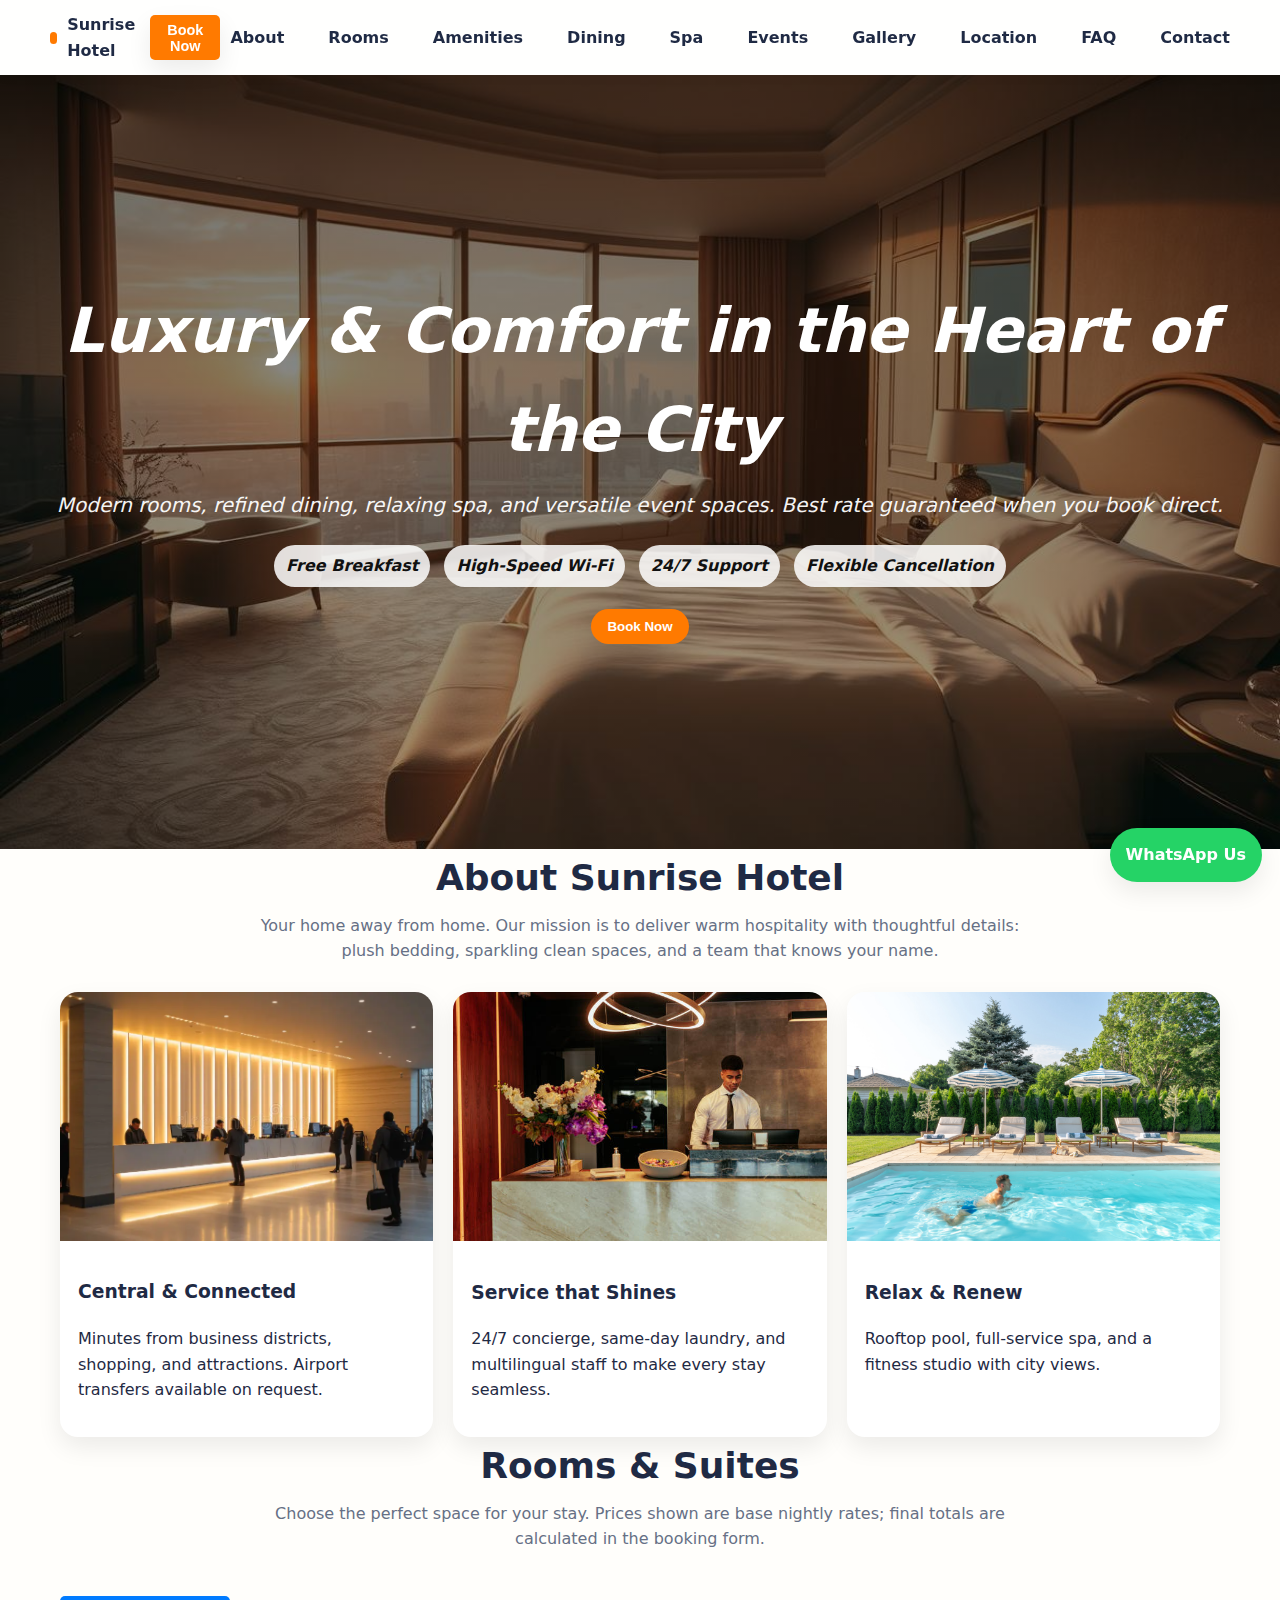
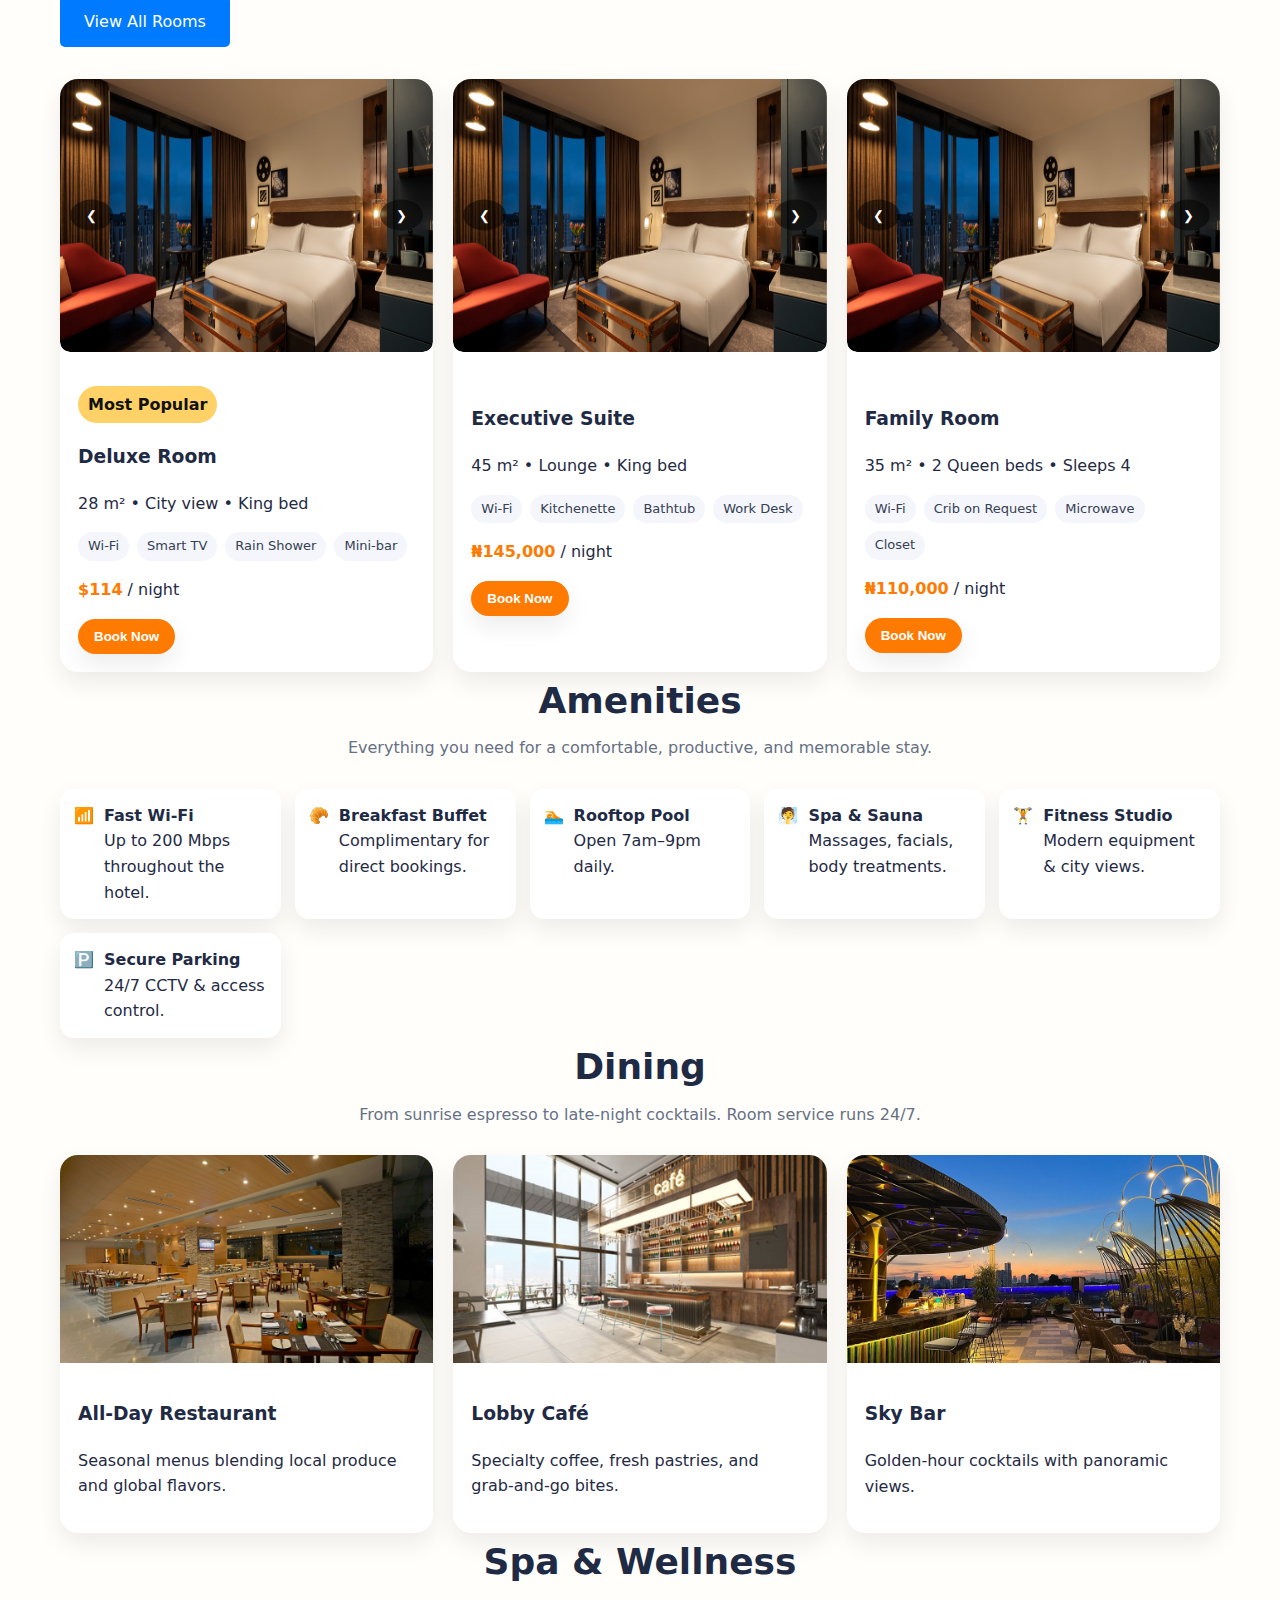
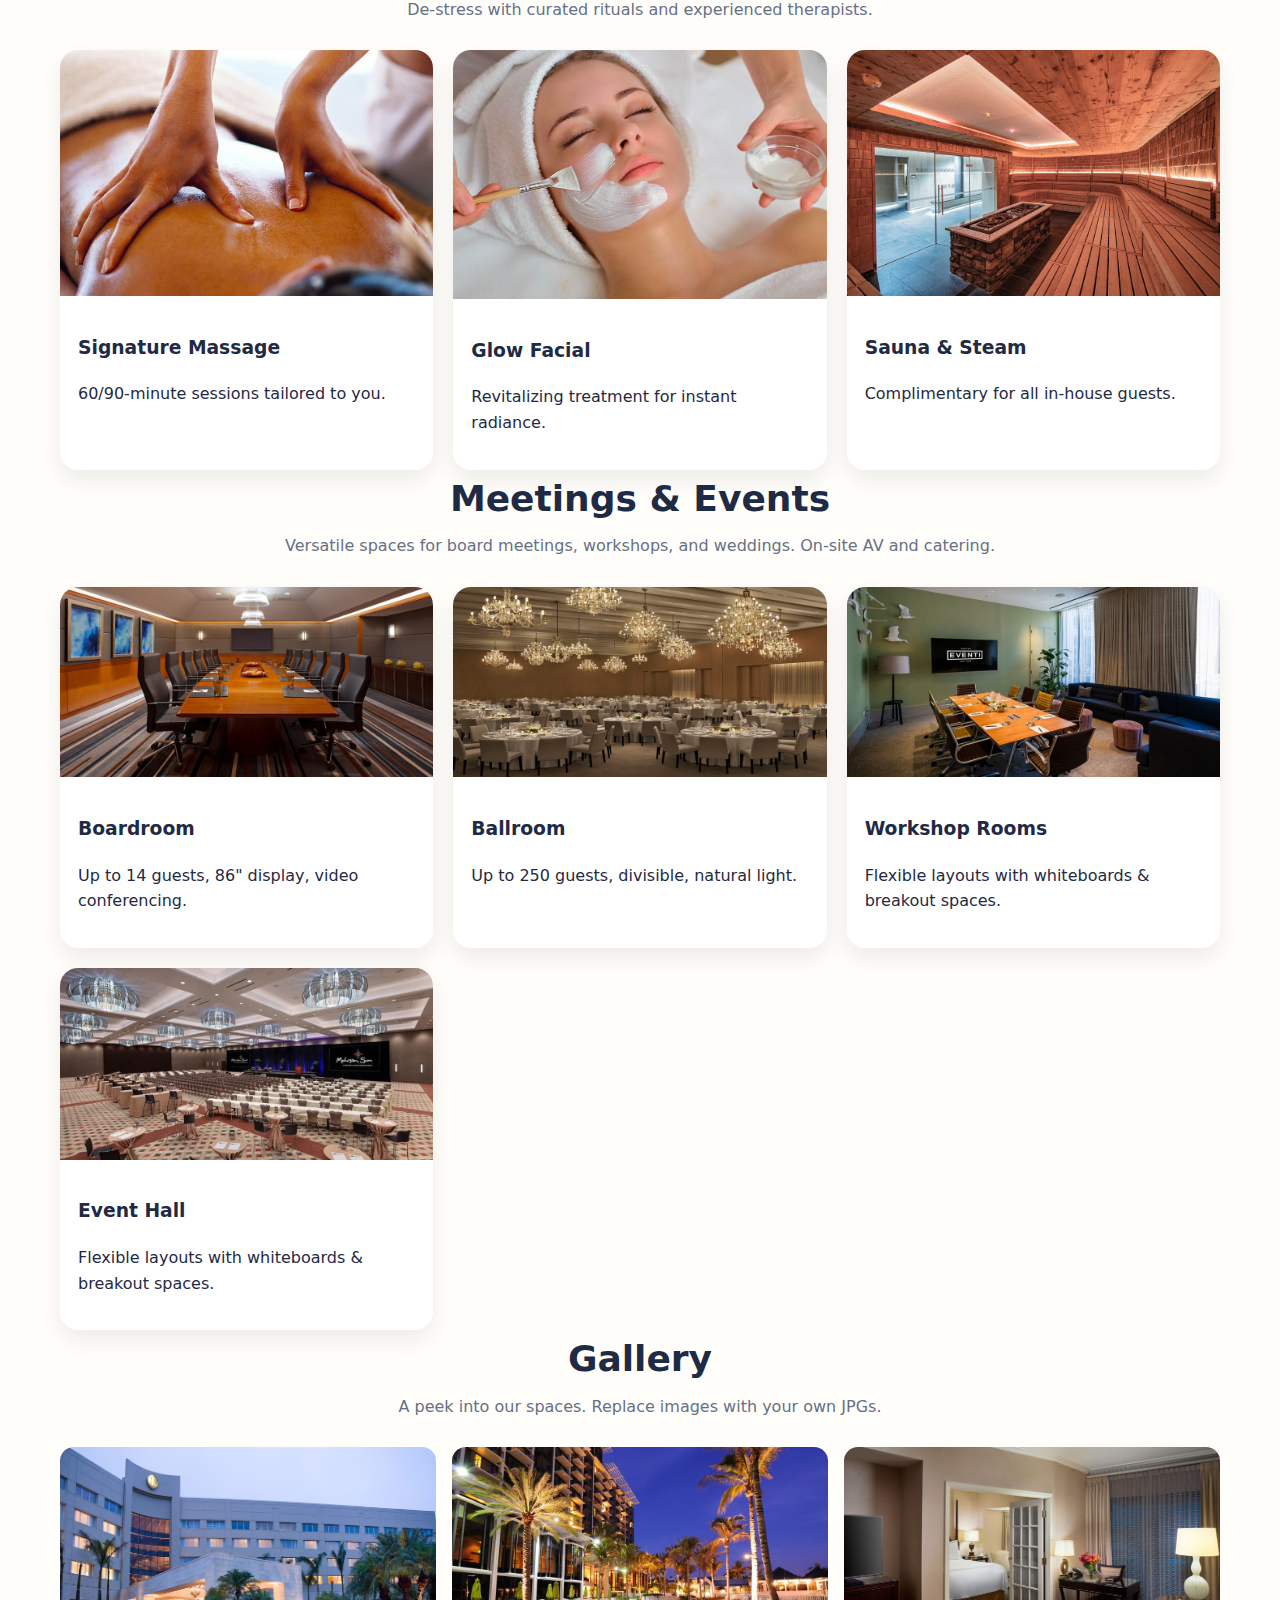
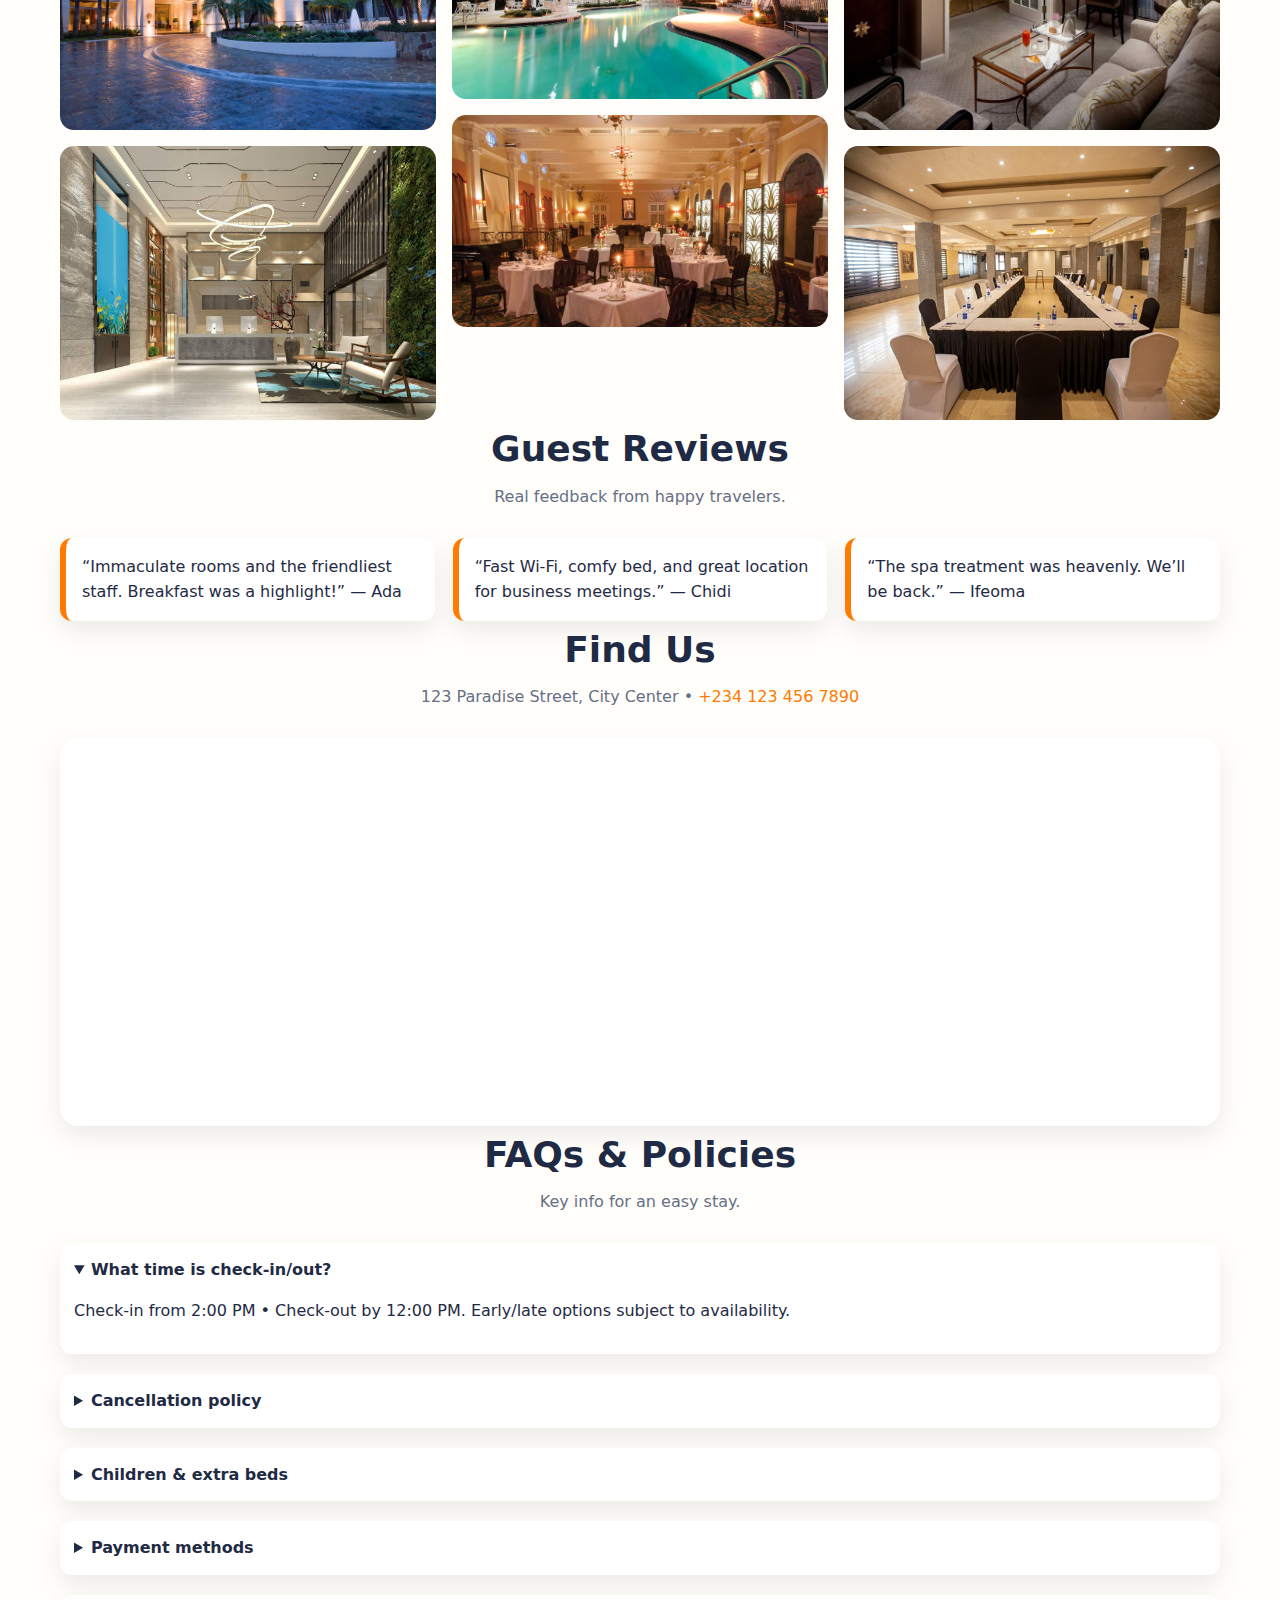
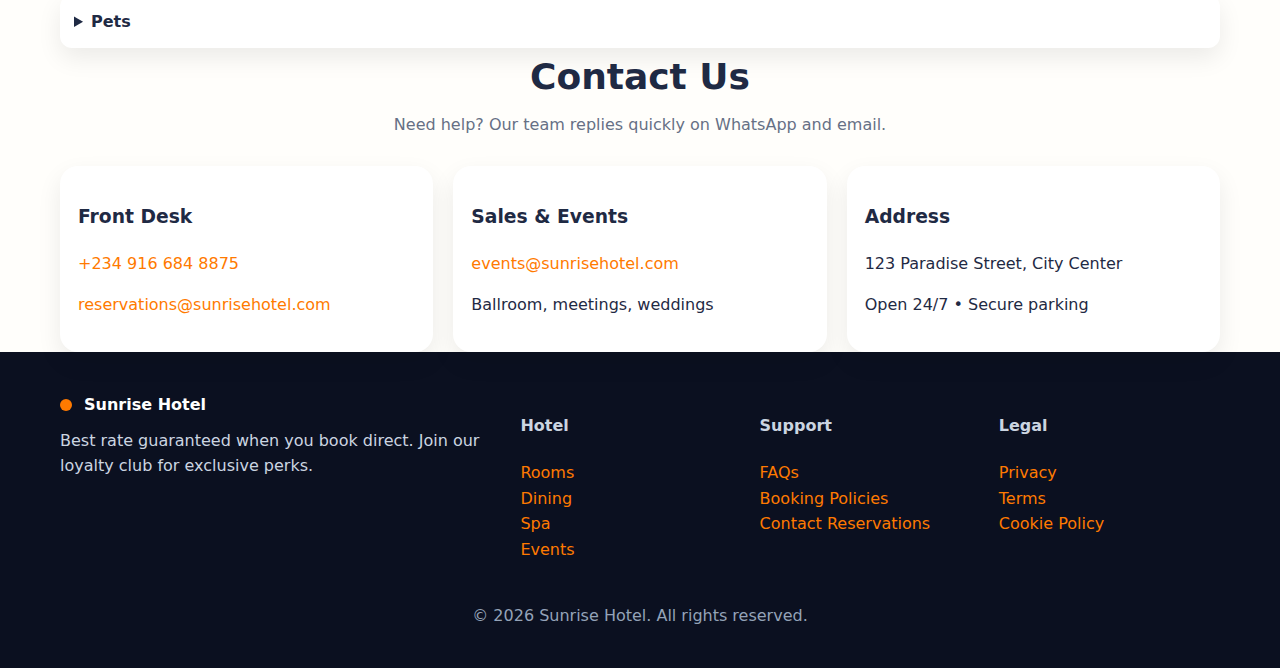
<file: index.html>
<!DOCTYPE html>
<html lang="en">
<head>
  <meta charset="UTF-8" />
  <meta name="viewport" content="width=device-width, initial-scale=1" />
  <title>Sunrise Hotel • Luxury & Comfort</title>
  <meta name="description" content="Sunrise Hotel – luxury rooms, fine dining, spa & events. Book your stay with real‑time price estimates and instant WhatsApp confirmation." />
  <link rel="icon" href="/favicon.ico" />
  <meta property="og:title" content="Sunrise Hotel • Luxury & Comfort" />
  <meta property="og:description" content="Book deluxe rooms & suites. Restaurant, spa, pool, conference halls. Best rates guaranteed." />
  <meta property="og:type" content="website" />
  <meta property="og:image" content="images/hot.jpg" />
  <link rel="stylesheet" type="text/css" href="style.css">
</head>
<body>

  <header class="topbar">
    <div class="container nav" role="navigation" aria-label="Main Navigation">
      <a class="brand" href="#home" aria-label="Sunrise Hotel home">
        <span class="dot" aria-hidden="true"></span>
        <span>Sunrise Hotel</span>
      </a>
      <!-- Book Now button below the nav -->
      <button class="cta book-now" onclick="openBooking()">Book Now</button>
      </a>
       <nav class="nav-links">
      <a href="#about">About</a>
      <a href="#rooms">Rooms</a>
      <a href="#amenities">Amenities</a>
      <a href="#dining">Dining</a>
      <a href="#spa">Spa</a>
      <a href="#events">Events</a>
      <a href="#gallery">Gallery</a>
      <a href="#location">Location</a>
      <a href="#faq">FAQ</a>
      <a href="#contact">Contact</a>
      </nav>
      <!-- Hamburger button (visible only on mobile) -->
    <button class="menu-toggle" aria-label="Toggle menu">&#9776;</button>
    </div>
  </header>

  <section id="home" class="hero" role="banner" aria-label="Welcome">
    <div class="content">
      <h1>Luxury & Comfort in the Heart of the City</h1>
      <p>Modern rooms, refined dining, relaxing spa, and versatile event spaces. Best rate guaranteed when you book direct.</p>
      <div class="badges">
        <span class="badge">Free Breakfast</span>
        <span class="badge">High‑Speed Wi‑Fi</span>
        <span class="badge">24/7 Support</span>
        <span class="badge">Flexible Cancellation</span>
      </div>
      <div style="margin-top:22px">
        <button class="cta" onclick="openBooking()">Book Now</button>
      </div>
    </div>
  </section>

  <main id="main">
    <!-- About -->
    <section id="about" class="container">
      <h2 class="section-title">About Sunrise Hotel</h2>
      <p class="section-sub">Your home away from home. Our mission is to deliver warm hospitality with thoughtful details: plush bedding, sparkling clean spaces, and a team that knows your name.</p>
      <div class="grid cols-3">
        <div class="card">
          <img src="images/lobby.webp" alt="Lobby with warm lighting" />
          <div class="pad">
            <h3>Central & Connected</h3>
            <p>Minutes from business districts, shopping, and attractions. Airport transfers available on request.</p>
          </div>
        </div>
        <div class="card">
          <img src="images/conc.jpg" alt="Concierge desk" />
          <div class="pad">
            <h3>Service that Shines</h3>
            <p>24/7 concierge, same‑day laundry, and multilingual staff to make every stay seamless.</p>
          </div>
        </div>
        <div class="card">
          <img src="images/loungers.jpg" alt="Poolside loungers" />
          <div class="pad">
            <h3>Relax & Renew</h3>
            <p>Rooftop pool, full‑service spa, and a fitness studio with city views.</p>
          </div>
        </div>
      </div>
    </section>

    <!-- Rooms -->
    <section id="rooms" class="container">
      <h2 class="section-title">Rooms & Suites</h2>
      <p class="section-sub">Choose the perfect space for your stay. Prices shown are base nightly rates; final totals are calculated in the booking form.</p>
      <a href="rooms.html" class="btn view-rooms-btn">View All Rooms</a>
      <div class="grid cols-3" aria-label="Room categories">
        <article class="card"  aria-labelledby="r1-title">
          <div class="room-slider">
            <div class="slides">
               <img src="images/deluxe.jpg" alt="Deluxe Room - View 1">
               <img src="images/lobby2.jpg" alt="Deluxe Room - View 2">
               <img src="images/conc.jpg" alt="Deluxe Room - View 3">
          </div>
          <button class="prev">&#10094;</button>
          <button class="next">&#10095;</button>
        </div>
          <div class="pad">
            <div class="pill">Most Popular</div>
            <h3 id="r1-title">Deluxe Room</h3>
            <p class="muted">28 m² • City view • King bed</p>
            <div class="amenities"><span>Wi‑Fi</span><span>Smart TV</span><span>Rain Shower</span><span>Mini‑bar</span></div>
            <p><span class="price" data-price="$114">$114</span> / night</p>
            <button class="cta" onclick="openBooking()">Book Now</button>
          </div>
        </article>
        <article class="card" aria-labelledby="r2-title">
          <div class="room-slider">
            <div class="slides">
               <img src="images/deluxe.jpg" alt="Deluxe Room - View 1">
               <img src="images/lobby2.jpg" alt="Deluxe Room - View 2">
               <img src="images/conc.jpg" alt="Deluxe Room - View 3">
          </div>
          <button class="prev">&#10094;</button>
          <button class="next">&#10095;</button>
        </div>
          <div class="pad">
            <h3 id="r2-title">Executive Suite</h3>
            <p class="muted">45 m² • Lounge • King bed</p>
            <div class="amenities"><span>Wi‑Fi</span><span>Kitchenette</span><span>Bathtub</span><span>Work Desk</span></div>
            <p><span class="price" data-price="145000">₦145,000</span> / night</p>
            <button class="cta" onclick="openBooking()">Book Now</button>

          </div>
        </article>
        <article class="card" aria-labelledby="r3-title">
           <div class="room-slider">
            <div class="slides">
               <img src="images/deluxe.jpg" alt="Deluxe Room - View 1">
               <img src="images/lobby2.jpg" alt="Deluxe Room - View 2">
               <img src="images/conc.jpg" alt="Deluxe Room - View 3">
          </div>
          <button class="prev">&#10094;</button>
          <button class="next">&#10095;</button>
        </div>
          <div class="pad">
            <h3 id="r3-title">Family Room</h3>
            <p class="muted">35 m² • 2 Queen beds • Sleeps 4</p>
            <div class="amenities"><span>Wi‑Fi</span><span>Crib on Request</span><span>Microwave</span><span>Closet</span></div>
            <p><span class="price" data-price="110000">₦110,000</span> / night</p>
            <button class="cta" onclick="openBooking()">Book Now</button>
          </div>
        </article>
      </div>
    </section>

    <!-- Booking --
    <section id="booking" class="booking">
      <div class="container">
        <h2 class="section-title">Book Your Stay</h2>
        <p class="section-sub">Instant price estimate, live validation, and one‑tap WhatsApp or email request.
          <br><small class="muted">(Sample only – connect to your PMS later. Data is not stored on a server.)</small></p>

        <form id="bookingForm" class="booking-form" aria-label="Booking form">
          <div class="field">
            <label for="roomType">Room Type</label>
            <select id="roomType" required>
              <option value="Deluxe King" data-rate="85000">Deluxe King — ₦85,000</option>
              <option value="Executive Suite" data-rate="145000">Executive Suite — ₦145,000</option>
              <option value="Family Room" data-rate="110000">Family Room — ₦110,000</option>
            </select>
          </div>
          <div class="field">
            <label for="checkIn">Check‑in</label>
            <input type="date" id="checkIn" required />
          </div>
          <div class="field">
            <label for="checkOut">Check‑out</label>
            <input type="date" id="checkOut" required />
          </div>
          <div class="field">
            <label for="adults">Adults</label>
            <select id="adults" required>
              <option>1</option><option selected>2</option><option>3</option><option>4</option>
            </select>
          </div>
          <div class="field">
            <label for="children">Children</label>
            <select id="children">
              <option selected>0</option><option>1</option><option>2</option><option>3</option>
            </select>
          </div>
          <div class="field">
            <label for="promo">Promo Code (optional)</label>
            <input type="text" id="promo" placeholder="e.g. DIRECT5" />
          </div>

          <div class="field" style="grid-column:1/-1">
            <label>Add‑ons</label>
            <div class="inline">
              <input type="checkbox" id="breakfast" value="6000" />
              <label for="breakfast">Breakfast (₦6,000 / person / night)</label>
            </div>
            <div class="inline">
              <input type="checkbox" id="airport" value="18000" />
              <label for="airport">Airport Transfer (₦18,000 one way)</label>
            </div>
          </div>

          <div class="inline" style="grid-column:1/-1">
            <input id="agree" type="checkbox" required />
            <label for="agree">I agree to the <a href="#policies">booking policies</a>.</label>
          </div>

          <button type="submit" class="cta" style="grid-column:1/-1">Get Total & Send Request</button>
        </form>

        <div class="summary" id="summary" aria-live="polite" hidden></div>
      </div>
    </section>
  -->

    <!-- Amenities -->
    <section id="amenities" class="container">
      <h2 class="section-title">Amenities</h2>
      <p class="section-sub">Everything you need for a comfortable, productive, and memorable stay.</p>
      <div class="icon-list">
        <div class="icon-item"><div>📶</div><div><strong>Fast Wi‑Fi</strong><br/><span class="muted">Up to 200 Mbps throughout the hotel.</span></div></div>
        <div class="icon-item"><div>🥐</div><div><strong>Breakfast Buffet</strong><br/><span class="muted">Complimentary for direct bookings.</span></div></div>
        <div class="icon-item"><div>🏊</div><div><strong>Rooftop Pool</strong><br/><span class="muted">Open 7am–9pm daily.</span></div></div>
        <div class="icon-item"><div>🧖</div><div><strong>Spa & Sauna</strong><br/><span class="muted">Massages, facials, body treatments.</span></div></div>
        <div class="icon-item"><div>🏋️</div><div><strong>Fitness Studio</strong><br/><span class="muted">Modern equipment & city views.</span></div></div>
        <div class="icon-item"><div>🅿️</div><div><strong>Secure Parking</strong><br/><span class="muted">24/7 CCTV & access control.</span></div></div>
      </div>
    </section>

    <!-- Dining -->
    <section id="dining" class="container">
      <h2 class="section-title">Dining</h2>
      <p class="section-sub">From sunrise espresso to late‑night cocktails. Room service runs 24/7.</p>
      <div class="grid cols-3">
        <div class="card"><img src="images/all day.jpg" alt="All‑day restaurant" /><div class="pad"><h3>All‑Day Restaurant</h3><p>Seasonal menus blending local produce and global flavors.</p></div></div>
        <div class="card"><img src="images/lobby.jpg" alt="Lobby cafe" /><div class="pad"><h3>Lobby Café</h3><p>Specialty coffee, fresh pastries, and grab‑and‑go bites.</p></div></div>
        <div class="card"><img src="images/sky bar.jpg" alt="Sky bar" /><div class="pad"><h3>Sky Bar</h3><p>Golden‑hour cocktails with panoramic views.</p></div></div>
      </div>
    </section>

    <!-- Spa -->
    <section id="spa" class="container">
      <h2 class="section-title">Spa & Wellness</h2>
      <p class="section-sub">De‑stress with curated rituals and experienced therapists.</p>
      <div class="grid cols-3">
        <div class="card"><img src="images/massage.jpg" alt="Massage" /><div class="pad"><h3>Signature Massage</h3><p>60/90‑minute sessions tailored to you.</p></div></div>
        <div class="card"><img src="images/facial.jpg" alt="Facial" /><div class="pad"><h3>Glow Facial</h3><p>Revitalizing treatment for instant radiance.</p></div></div>
        <div class="card"><img src="images/sauna.jpg" alt="Sauna" /><div class="pad"><h3>Sauna & Steam</h3><p>Complimentary for all in‑house guests.</p></div></div>
      </div>
    </section>

    <!-- Events -->
    <section id="events" class="container">
      <h2 class="section-title">Meetings & Events</h2>
      <p class="section-sub">Versatile spaces for board meetings, workshops, and weddings. On‑site AV and catering.</p>
      <div class="grid cols-3">
        <div class="card"><img src="images/boardroom.jpeg" alt="Boardroom" /><div class="pad"><h3>Boardroom</h3><p>Up to 14 guests, 86" display, video conferencing.</p></div></div>
        <div class="card"><img src="images/ballroom.jpg" alt="Ballroom" /><div class="pad"><h3>Ballroom</h3><p>Up to 250 guests, divisible, natural light.</p></div></div>
        <div class="card"><img src="images/workshop.jpg" alt="Workshop room" /><div class="pad"><h3>Workshop Rooms</h3><p>Flexible layouts with whiteboards & breakout spaces.</p></div></div>
         <div class="card"><img src="images/event.webp" alt="Event Hall" /><div class="pad"><h3>Event Hall</h3><p>Flexible layouts with whiteboards & breakout spaces.</p></div></div>
      </div>
    </section>

    <!-- Gallery -->
    <section id="gallery" class="container">
      <h2 class="section-title">Gallery</h2>
      <p class="section-sub">A peek into our spaces. Replace images with your own JPGs.</p>
      <div class="masonry" aria-label="Photo gallery">
        <img src="images/hotelexterior.avif" alt="Hotel exterior" />
        <img src="images/lobby2.jpg" alt="Lobby" />
        <img src="images/pool.webp" alt="Pool" />
        <img src="images/restaurant.webp" alt="Restaurant" />
        <img src="images/suite.jpg" alt="Suite" />
        <img src="images/conference hall.jpg" alt="Conference hall" />
      </div>
    </section>

    <!-- Testimonials -->
    <section class="container">
      <h2 class="section-title">Guest Reviews</h2>
      <p class="section-sub">Real feedback from happy travelers.</p>
      <div class="testimonials">
        <div class="quote">“Immaculate rooms and the friendliest staff. Breakfast was a highlight!” — Ada</div>
        <div class="quote">“Fast Wi‑Fi, comfy bed, and great location for business meetings.” — Chidi</div>
        <div class="quote">“The spa treatment was heavenly. We’ll be back.” — Ifeoma</div>
      </div>
    </section>

    <!-- Location / Map -->
    <section id="location" class="container">
      <h2 class="section-title">Find Us</h2>
      <p class="section-sub">123 Paradise Street, City Center • <a href="tel:+2341234567890">+234 123 456 7890</a></p>
      <div class="card">
        <iframe src="https://www.google.com/maps/embed?pb=!1m14!1m8!1m3!1d7950.522768311456!2d6.975764!3d4.895851!3m2!1i1024!2i768!4f13.1!3m3!1m2!1s0x1069d1846ed90b83%3A0xaaad089bd0ee04ff!2sPortland%20Resorts%20Hotel%20Port%20Harcourt!5e0!3m2!1sen!2sus!4v1756220033673!5m2!1sen!2sus" width="100" height="380" style="border:0;" allowfullscreen="" loading="lazy" referrerpolicy="no-referrer-when-downgrade"></iframe>
      </div>
    </section>

    <!-- FAQ / Policies -->
    <section id="faq" class="container">
      <h2 class="section-title">FAQs & Policies</h2>
      <p class="section-sub">Key info for an easy stay.</p>
      <div class="grid">
        <details open>
          <summary>What time is check‑in/out?</summary>
          <p>Check‑in from 2:00 PM • Check‑out by 12:00 PM. Early/late options subject to availability.</p>
        </details>
        <details>
          <summary>Cancellation policy</summary>
          <p id="policies">Free cancellation until 6:00 PM the day before arrival on flexible rates. Non‑refundable rates are charged at booking.</p>
        </details>
        <details>
          <summary>Children & extra beds</summary>
          <p>Children under 6 stay free with existing bedding. Cribs available on request.</p>
        </details>
        <details>
          <summary>Payment methods</summary>
          <p>We accept major cards and bank transfer. A refundable deposit may apply on arrival.</p>
        </details>
        <details>
          <summary>Pets</summary>
          <p>Service animals are welcome. Other pets by prior arrangement only.</p>
        </details>
      </div>
    </section>

    <!-- Contact -->
    <section id="contact" class="container">
      <h2 class="section-title">Contact Us</h2>
      <p class="section-sub">Need help? Our team replies quickly on WhatsApp and email.</p>
      <div class="grid cols-3">
        <div class="card"><div class="pad"><h3>Front Desk</h3><p><a href="tel:+2349166848875">+234 916 684 8875</a></p><p><a href="mailto:reservations@sunrisehotel.com">reservations@sunrisehotel.com</a></p></div></div>
        <div class="card"><div class="pad"><h3>Sales & Events</h3><p><a href="mailto:events@sunrisehotel.com">events@sunrisehotel.com</a></p><p>Ballroom, meetings, weddings</p></div></div>
        <div class="card"><div class="pad"><h3>Address</h3><p>123 Paradise Street, City Center</p><p>Open 24/7 • Secure parking</p></div></div>
      </div>
    </section>
  </main>

  <footer>
    <div class="container footer-grid">
      <div>
        <div class="brand" style="color:#fff;gap:12px"><span class="dot"></span><strong>Sunrise Hotel</strong></div>
        <p style="margin-top:10px">Best rate guaranteed when you book direct. Join our loyalty club for exclusive perks.</p>
      </div>
      <div>
        <h4>Hotel</h4>
        <p><a href="#rooms">Rooms</a><br><a href="#dining">Dining</a><br><a href="#spa">Spa</a><br><a href="#events">Events</a></p>
      </div>
      <div>
        <h4>Support</h4>
        <p><a href="#faq">FAQs</a><br><a href="#policies">Booking Policies</a><br><a href="mailto:reservations@sunrisehotel.com">Contact Reservations</a></p>
      </div>
      <div>
        <h4>Legal</h4>
        <p><a href="#">Privacy</a><br><a href="#">Terms</a><br><a href="#">Cookie Policy</a></p>
      </div>
    </div>
    <div class="container copyright">© <span id="year"></span> Sunrise Hotel. All rights reserved.</div>
  </footer>

  <!-- WhatsApp floating button (replace number) -->
  <a class="whats" id="waBtn" href="#" target="_blank" rel="noopener" aria-label="Chat on WhatsApp">WhatsApp Us</a>

  <!-- JSON‑LD Structured Data -->
  <script type="application/ld+json">
  {
    "@context": "https://schema.org",
    "@type": "Hotel",
    "name": "Sunrise Hotel",
    "address": {
      "@type": "PostalAddress",
      "streetAddress": "123 Paradise Street",
      "addressLocality": "City Center",
      "addressCountry": "NG"
    },
    "telephone": "+2341234567890",
    "amenityFeature": [
      {"@type":"LocationFeatureSpecification","name":"Free Wi‑Fi"},
      {"@type":"LocationFeatureSpecification","name":"Breakfast"},
      {"@type":"LocationFeatureSpecification","name":"Pool"},
      {"@type":"LocationFeatureSpecification","name":"Spa"}
    ],
    "url": "https://example.com",
    "image": ["hero.jpg","room-deluxe.jpg","room-exec.jpg","room-family.jpg"]
  }
  </script>

  <script>
    // Helper: format currency NGN
    const fmt = n => new Intl.NumberFormat('en-NG', { style: 'currency', currency: 'NGN', maximumFractionDigits: 0 }).format(n);

    // Year in footer
    document.getElementById('year').textContent = new Date().getFullYear();

    // Set min dates for check-in/out
    const cin = document.getElementById('checkIn');
    const cout = document.getElementById('checkOut');
    const today = new Date();
    const pad = v => String(v).padStart(2,'0');
    const toInput = d => `${d.getFullYear()}-${pad(d.getMonth()+1)}-${pad(d.getDate())}`;
    cin.min = toInput(today);
    cin.addEventListener('change', () => {
      const d = new Date(cin.value);
      if(isNaN(d)) return;
      const next = new Date(d); next.setDate(next.getDate()+1);
      cout.min = toInput(next);
      if(!cout.value || new Date(cout.value) <= d){
        cout.value = toInput(next);
      }
    });

    // Booking form logic
    const form = document.getElementById('bookingForm');
    const summary = document.getElementById('summary');

    const PROMOS = {
      'DIRECT5': {type:'percent', value:5},
      'WEEKEND10': {type:'percent', value:10}
    };

    form.addEventListener('submit', (e) => {
      e.preventDefault();
      // Gather inputs
      const roomSel = document.getElementById('roomType');
      const roomType = roomSel.value;
      const baseRate = Number(roomSel.selectedOptions[0].dataset.rate);
      const checkIn = new Date(document.getElementById('checkIn').value);
      const checkOut = new Date(document.getElementById('checkOut').value);
      const nights = Math.max(1, Math.round((checkOut - checkIn) / (1000*60*60*24)));
      const adults = Number(document.getElementById('adults').value);
      const children = Number(document.getElementById('children').value);
      const promo = (document.getElementById('promo').value || '').trim().toUpperCase();
      const breakfast = document.getElementById('breakfast').checked;
      const airport = document.getElementById('airport').checked;

      // Fees & taxes (sample)
      const taxes = 0.075; // 7.5% VAT sample
      const svc = 0.05;   // 5% service charge sample

      // Add-ons
      const breakfastCost = breakfast ? 6000 * (adults + children) * nights : 0;
      const airportCost = airport ? 18000 : 0;

      let subtotal = baseRate * nights + breakfastCost + airportCost;

      // Promo
      let promoText = 'None';
      if (PROMOS[promo]) {
        const p = PROMOS[promo];
        const discount = p.type === 'percent' ? subtotal * (p.value/100) : p.value;
        subtotal -= discount; promoText = `${promo} (−${fmt(discount)})`;
      }

      const taxAmt = subtotal * taxes;
      const svcAmt = subtotal * svc;
      const total = Math.round(subtotal + taxAmt + svcAmt);

      // Render summary
      summary.hidden = false;
      summary.innerHTML = `
        <h3>Reservation Summary</h3>
        <p><strong>${roomType}</strong> • ${nights} night(s) • ${adults} adult(s)${children?`, ${children} child(ren)`:''}</p>
        <ul>
          <li>Base rate: ${fmt(baseRate)} × ${nights} = <strong>${fmt(baseRate*nights)}</strong></li>
          ${breakfast?`<li>Breakfast: ${fmt(breakfastCost)}</li>`:''}
          ${airport?`<li>Airport transfer: ${fmt(airportCost)}</li>`:''}
          <li>Promo: ${promoText}</li>
          <li>VAT (7.5%): ${fmt(taxAmt)}</li>
          <li>Service (5%): ${fmt(svcAmt)}</li>
        </ul>
        <p style="font-size:20px;margin-top:8px">Total Estimated: <strong>${fmt(total)}</strong></p>
        <div class="inline" style="margin-top:10px;flex-wrap:wrap;gap:10px">
          <a class="cta" id="sendWA" href="#" target="_blank" rel="noopener">Send via WhatsApp</a>
          <a class="cta" id="sendEmail" href="#">Send via Email</a>
          <button class="cta" onclick="window.print()" type="button">Print</button>
        </div>
      `;

      // Compose message
      const msg = `Sunrise Hotel Booking Request\n\n`+
        `Room: ${roomType}\n`+
        `Dates: ${toInput(checkIn)} → ${toInput(checkOut)} (${nights} nights)\n`+
        `Guests: ${adults} adult(s)${children?`, ${children} child(ren)`:''}\n`+
        `Breakfast: ${breakfast? 'Yes' : 'No'}\nAirport Transfer: ${airport? 'Yes' : 'No'}\n`+
        `Promo: ${promo || 'None'}\n`+
        `Estimated Total: ${fmt(total)}\n\nPlease confirm availability.`;

      const phone = '+2341234567890'.replace(/[^\d+]/g,''); // replace with your WhatsApp number
      const waURL = `https://wa.me/${phone}?text=${encodeURIComponent(msg)}`;
      const mailto = `mailto:reservations@sunrisehotel.com?subject=${encodeURIComponent('Booking Request – '+roomType)}&body=${encodeURIComponent(msg)}`;

      document.getElementById('sendWA').href = waURL;
      document.getElementById('sendEmail').href = mailto;
    });

    // Floating WhatsApp button link
    const waBtn = document.getElementById('waBtn');
    waBtn.href = 'https://wa.me/2341234567890?text=' + encodeURIComponent('Hello Sunrise Hotel, I would like to make a booking.');
  </script>

 <script>
  const hero = document.querySelector('.hero');
  const images = ["images/hot.jpg", "images/deluxe.jpg", "images/lobby.webp", "images/loungers.jpg"];
  let index = 0;
  let showingBefore = true;

  function changeSlide() {
    index = (index + 1) % images.length;

    if (showingBefore) {
      hero.style.setProperty("--after-bg", `url(${images[index]})`);
      hero.classList.add("fade-to-after");
    } else {
      hero.style.setProperty("--before-bg", `url(${images[index]})`);
      hero.classList.remove("fade-to-after");
    }

    showingBefore = !showingBefore;
  }

  setInterval(changeSlide, 2000); // change every 2s
</script>
<!-- Booking Popup -->
<div id="booking-popup" class="booking-popup">
  <div class="booking-popup-content">
    <span class="close-btn" onclick="closeBooking()">&times;</span>
    <h2>Book Your Stay</h2>
    <form>
      <label for="checkin">Check-in Date:</label>
      <input type="date" id="checkin" required>

      <label for="checkout">Check-out Date:</label>
      <input type="date" id="checkout" required>

      <label for="room">Room Type:</label>
      <select id="room">
        <option value="deluxe">Deluxe Room - $120/night</option>
        <option value="executive">Executive Room - $200/night</option>
        <option value="family">Family Room - $300/night</option>
      </select>

      <label for="guests">Guests:</label>
      <input type="number" id="guests" min="1" value="1">

      <button type="submit" class="book-btn">Confirm Booking</button>
    </form>
  </div>
</div>

<script>
function openBooking() {
  document.getElementById("booking-popup").style.display = "flex";
}

function closeBooking() {
  document.getElementById("booking-popup").style.display = "none";
}

// Close if clicked outside
window.onclick = function(event) {
  let popup = document.getElementById("booking-popup");
  if (event.target === popup) {
    closeBooking();
  }
}
</script>
<script>
document.querySelectorAll('.room-slider').forEach(slider => {
  const slides = slider.querySelector('.slides');
  const images = slides.querySelectorAll('img');
  let index = 0;

  function showSlide(i) {
    index = (i + images.length) % images.length;
    slides.style.transform = `translateX(-${index * 100}%)`;
  }

  slider.querySelector('.prev').addEventListener('click', () => showSlide(index - 1));
  slider.querySelector('.next').addEventListener('click', () => showSlide(index + 1));

  // Optional: autoplay per room
  setInterval(() => showSlide(index + 1), 4000);
});
const menuToggle = document.querySelector('.menu-toggle');
const navLinks = document.querySelector('.nav-links');

menuToggle.addEventListener('click', () => {
  navLinks.classList.toggle('show');
});
</script>
</body>
</html>
</file>
<file: style.css>
:root{
      --brand:#ff7a00; /* warm orange */
      --brand-2:#ffd166; /* sunny accent */
      --ink:#1f2a44; /* deep text */
      --muted:#667085;
      --bg:#fffefb;
      --card:#ffffff;
      --shadow:0 10px 24px rgba(0,0,0,.08);
      --radius:18px;
    }
    *{box-sizing:border-box}
    html{scroll-behavior:smooth}
    body{margin:0;font-family:system-ui,-apple-system,Segoe UI,Roboto,Ubuntu,Helvetica,Arial,sans-serif;line-height:1.6;color:var(--ink);background:var(--bg)}
    a{color:var(--brand);text-decoration:none;}
    img{max-width:100%;display:block}
    .container{max-width:1200px;margin-inline:auto;padding:0 20px}

    /* Header / Hero */
    .topbar{position:sticky;top:0;background:#ffffffb3;backdrop-filter:blur(10px);z-index:99;box-shadow:0 2px 12px rgba(0,0,0,.04)}
    .nav{display:flex;align-items:center;justify-content:space-between;padding:12px 0}
    .brand{display:flex;align-items:center;gap:10px;font-weight:800;color:var(--ink)}
    .brand .dot{width:12px;height:12px;background:var(--brand);border-radius:999px}
    .nav a{margin:0 10px;font-weight:600;color:var(--ink)}
    .cta{display:inline-flex;align-items:center;gap:8px;background:var(--brand);color:#fff;padding:10px 16px;border-radius:999px;font-weight:700;border:none;cursor:pointer;box-shadow:var(--shadow)}
    .cta:hover{filter:brightness(.95)}

    .hero{position:relative;min-height:86vh;font-style: italic; display:grid;place-items:center;text-align:center;color:#fff;overflow:hidden}

    .container.nav {
  display: flex;
  justify-content: space-between; /* Brand on the left, menu on the right */
  align-items: center;
}
/* keep nav links inline on desktop */
.nav-links {
  display: flex;
  gap: 1.5rem;
  align-items: center;
}  

    /* HERO FADE SLIDESHOW */
.hero {
  --before-bg: url("images/hot.jpg");   /* first image */
  --after-bg: url("images/hotelexterior.avif");   /* second image */
  position: relative;
}

.hero::before,
.hero::after {
  content: "";
  position: absolute;
  inset: 0;
  background: linear-gradient(180deg, rgba(0,0,0,.55), rgba(0,0,0,.35)), center/cover no-repeat;
  z-index: 0;
  opacity: 0;
  transition: opacity 1.5s ease-in-out;
}

.hero::before {
  background: linear-gradient(180deg, rgba(0,0,0,.55), rgba(0,0,0,.35)), var(--before-bg) center/cover no-repeat;
  opacity: 1; /* first image shows at start */
}

.hero::after {
  background: linear-gradient(180deg, rgba(0,0,0,.55), rgba(0,0,0,.35)), var(--after-bg) center/cover no-repeat;
}

.hero.fade-to-after::before { opacity: 0; }
.hero.fade-to-after::after { opacity: 1; }
    .hero > .content{position:relative;z-index:1;padding:60px 20px}
    .hero h1{font-size:clamp(32px,6vw,62px);margin:0 0 10px}
    .hero p{font-size:clamp(16px,2.4vw,20px);opacity:.95;margin:0 0 24px}
    .badges{display:flex;gap:14px;justify-content:center;flex-wrap:wrap;margin-top:14px}
    .badge{background:#ffffffd9;color:#111;padding:8px 12px;border-radius:999px;font-weight:700}
/* Header layout */
.container.nav {
  display: flex;
  justify-content: space-between;
  align-items: center;
}

.menu-area {
  display: flex;
  flex-direction: column; /* stack hamburger, nav, button vertically */
  align-items: flex-end;
  gap: 0.5rem;
}

/* nav links inline on desktop */
.nav-links {
  display: flex;
  gap: 1.5rem;
  align-items: center;
}

/* Book Now button smaller */
.book-now {
  padding: 0.4rem 1rem;
  font-size: 0.9rem;
  border-radius: 5px;
}

/* hide hamburger on desktop */
.menu-toggle {
  display: none;
  font-size: 2rem;
  background: none;
  border: none;
  cursor: pointer;
}

/* Mobile view */
@media (max-width: 768px) {
  .nav-links {
    display: none;
    flex-direction: column;
    position: absolute;
    top: 60px;
    right: 20px;
    background: #fff;
    padding: 1rem;
    box-shadow: 0 4px 10px rgba(0,0,0,0.1);
    z-index: 100;
  }

  .nav-links.show {
    display: flex;
  }

  .menu-toggle {
    display: block;
  }

  /* place Book Now below dropdown */
  .book-now {
    margin-top: 0.5rem;
    position: relative;
    z-index: 101;
  }
}


  


    /* Sections */
    section{padding:70px 0}
    h2.section-title{font-size:clamp(24px,4.4vw,36px);margin:0 0 6px;text-align:center}
    p.section-sub{color:var(--muted);text-align:center;margin:0 auto 28px;max-width:800px}

    /* Cards Grid */
    .grid{display:grid;gap:20px}
    @media (min-width:768px){.grid.cols-3{grid-template-columns:repeat(3,1fr)}.grid.cols-4{grid-template-columns:repeat(4,1fr)}}
    .card{background:var(--card);border-radius:var(--radius);box-shadow:var(--shadow);overflow:hidden}
    .card .pad{padding:18px}

    /* Rooms */
    .price{font-weight:800;color:var(--brand)}
    .pill{display:inline-block;padding:6px 10px;border-radius:999px;background:var(--brand-2);font-weight:700;color:#111}
    .amenities{display:flex;flex-wrap:wrap;gap:8px;margin-top:10px}
    .amenities span{background:#f4f6fb;border-radius:999px;padding:4px 10px;font-size:13px;color:#344054}
    /* Room card slideshow */
.room-slider {position: relative;overflow: hidden;border-radius: 10px;margin-bottom: 1rem;
}.room-slider .slides {display: flex;transition: transform 0.5s ease-in-out;
}
.room-slider img {width: 100%;flex-shrink: 0;border-radius: 10px;
}

/* Prev/Next buttons */
.room-slider .prev,
.room-slider .next {position: absolute;top: 50%;transform: translateY(-50%);background: rgba(0,0,0,0.5);color: #fff;
border: none;padding: 0.5rem 1rem;cursor: pointer;border-radius: 50%;
}

.room-slider .prev { left: 10px; }
.room-slider .next { right: 10px; }

/* View All Rooms button above the section */
.view-rooms-btn {display: inline-block;margin: 1rem 0 2rem 0;padding: 0.8rem 1.5rem;background: #007BFF;color: #fff;border-radius: 5px;
  text-decoration: none;font-weight: 500;transition: background 0.3s;}
.view-rooms-btn:hover {
  background: #0056b3;
}



    /* Gallery */
    .masonry{columns:1;column-gap:16px}
    @media(min-width:700px){.masonry{columns:3}}
    .masonry img{width:100%;border-radius:14px;margin:0 0 16px;break-inside:avoid}


    /* Booking Popup */
.booking-popup {display: none;position: fixed;top: 0; left: 0;
  width: 100%; height: 100%;background: rgba(0,0,0,0.7);justify-content: center;align-items: flex-start;/* Start from top */
  padding-top: 60px;z-index: 1000;}
.booking-popup-content {background: #fff;padding: 25px;border-radius: 12px;width: 90%;max-width: 500px;
  box-shadow: 0 5px 20px rgba(0,0,0,0.3);animation: slideDown 0.4s ease;}
.booking-popup h2 {margin-bottom: 15px;font-size: 22px;color: #333;text-align: center;}
.booking-popup form {display: flex;flex-direction: column;gap: 10px;}
.booking-popup input,
.booking-popup select {padding: 10px;border: 1px solid #ccc;border-radius: 8px;font-size: 14px;}
.book-btn {margin-top: 15px;padding: 12px;background: #e67e22;color: #fff;border: none;border-radius: 8px;
cursor: pointer;font-size: 16px;}
.book-btn:hover {background: #d35400;}

.close-btn {position: absolute;top: 10px; right: 15px;font-size: 24px;color: #333;cursor: pointer;}

/* Slide from top animation */
@keyframes slideDown {
  from { transform: translateY(-100%); opacity: 0; }
  to { transform: translateY(0); opacity: 1; }
}


    /* Amenities Icons (simple emoji for no deps) */
    .icon-list{display:grid;grid-template-columns:repeat(auto-fit,minmax(210px,1fr));gap:14px}
    .icon-item{display:flex;gap:10px;align-items:flex-start;background:#fff;border-radius:14px;padding:14px;box-shadow:var(--shadow)}

    /* Testimonials */
    .testimonials{display:grid;gap:18px}
    @media(min-width:900px){.testimonials{grid-template-columns:repeat(3,1fr)}}
    .quote{background:#fff;border-left:6px solid var(--brand);padding:16px;border-radius:12px;box-shadow:var(--shadow)}

    /* FAQ */
    details{background:#fff;padding:14px;border-radius:12px;box-shadow:var(--shadow)}
    summary{cursor:pointer;font-weight:700}

    /* Footer */
    footer{background:#0b1020;color:#cbd5e1;padding:40px 0}
    .footer-grid{display:grid;gap:18px}
    @media(min-width:900px){.footer-grid{grid-template-columns:2fr 1fr 1fr 1fr}}
    .copyright{margin-top:24px;text-align:center;color:#94a3b8}

    /* Floating chat */
    .whats{position:fixed;right:18px;bottom:18px;background:#25D366;color:#fff;padding:14px 16px;border-radius:999px;font-weight:800;box-shadow:var(--shadow)}

    /* Accessibility */
    .skip{position:absolute;left:-9999px;top:auto;width:1px;height:1px;overflow:hidden}
    .skip:focus{left:10px;top:10px;width:auto;height:auto;background:#fff;padding:10px;border-radius:8px;box-shadow:var(--shadow)}
  </style>
</file>
